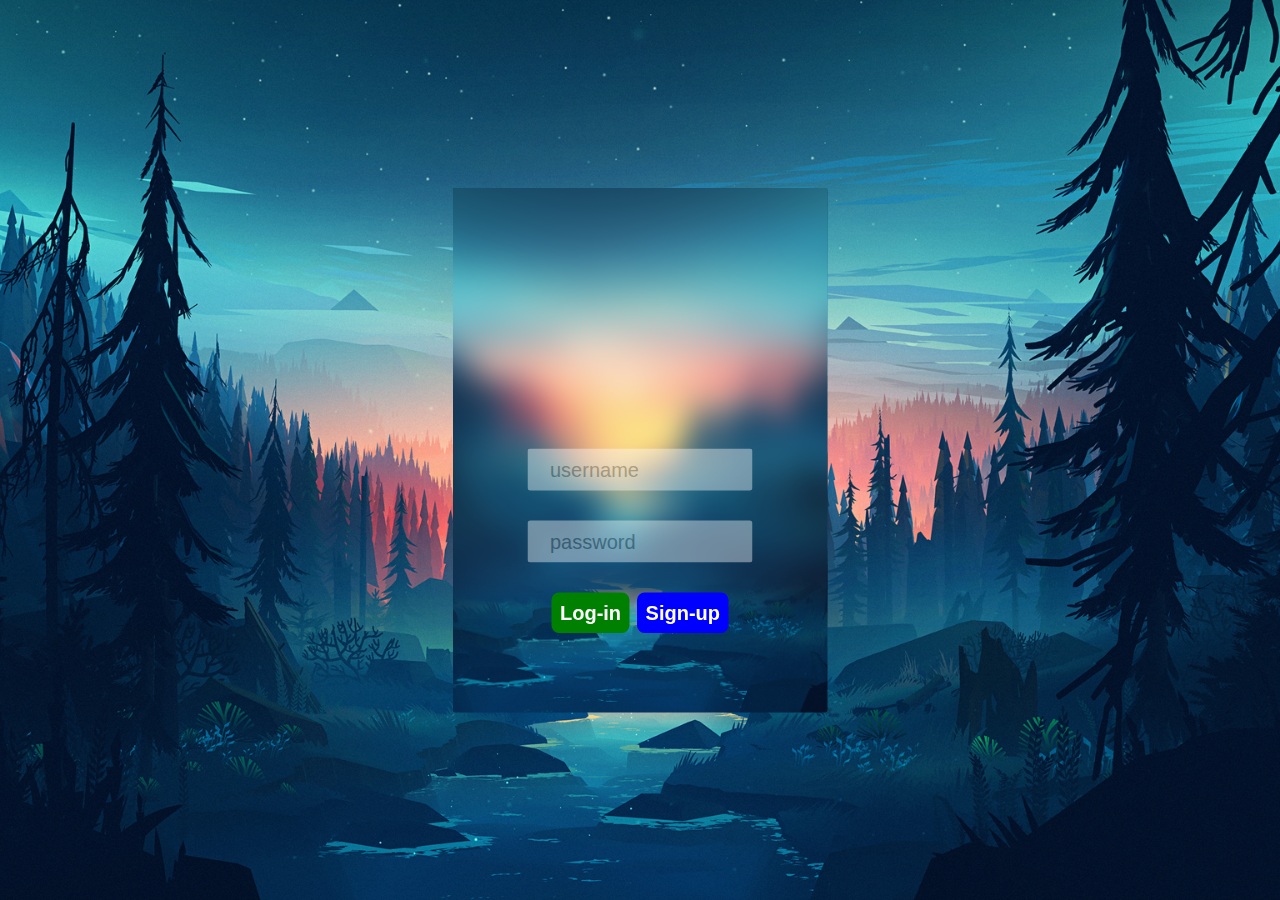
<file: index.html>
<!DOCTYPE html>
<html lang="en">
<head>
    <meta charset="UTF-8">
    <meta name="viewport" content="width=device-width, initial-scale=1.0">
    <title>login-signup</title>
    <link rel="stylesheet" href="./style/login.css">
    <script src="./script/script.js"></script>
</head>
<body>
    <div class="blurred-box">
        <!--  you dont need the user-login-box html  -->
        <!--  for demo purposes only and its shit  -->
        <div class="user-login-box">
          <span class="user-icon"></span>
          <p></p>
          <input id="uname" class="user-password" placeholder="username" type="text">
          <p></p>
          <input id="upass" class="user-password" placeholder="password" type="password">
          <p class="redalert" id="warning"></p>
          <button class="submitb" onclick="getInputValue();">Log-in</button>
          <button class="submita" onclick="signup();">Sign-up</button>
          
        </div>
        
        
      </div>
</body>
</html>
</file>
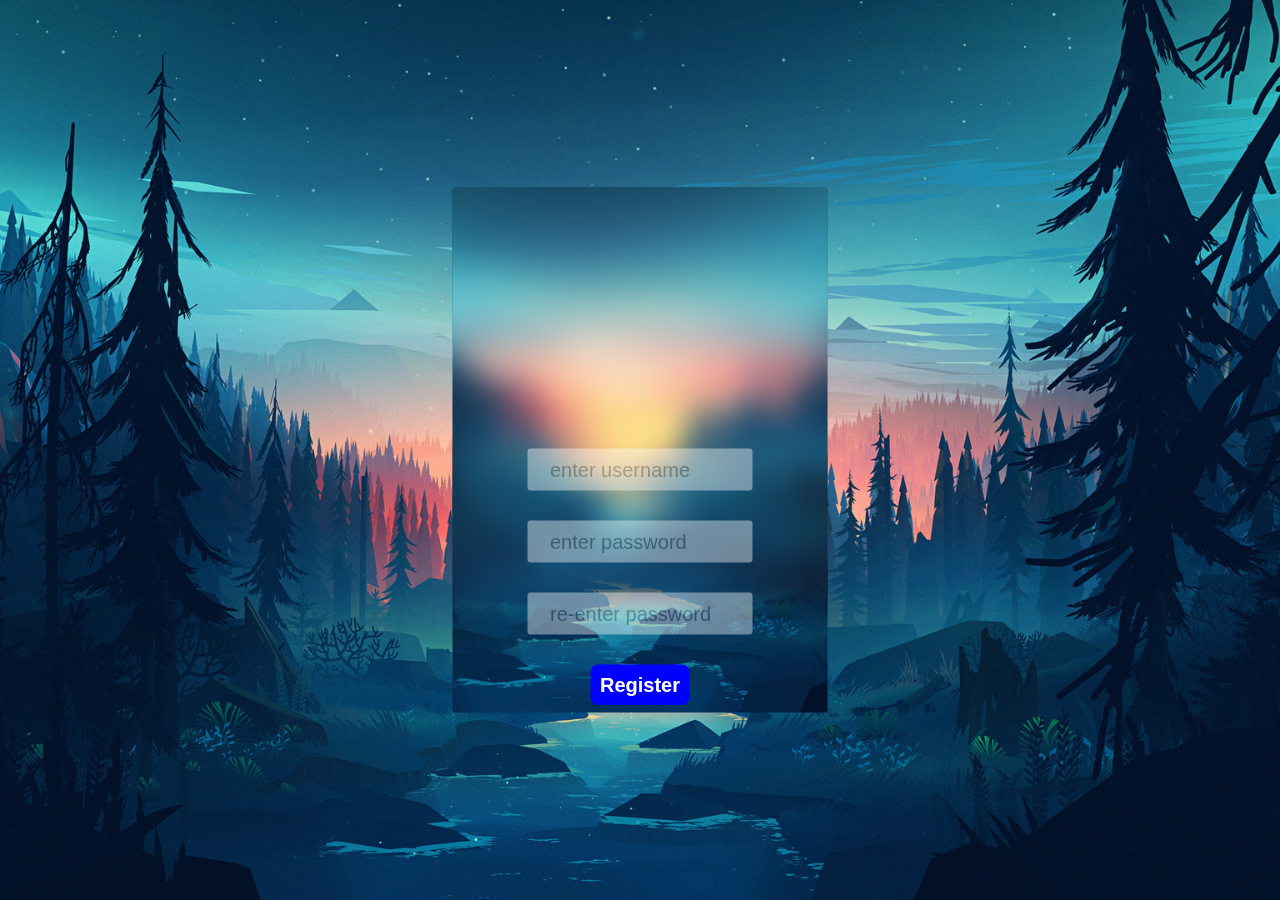
<file: signup.html>
<!DOCTYPE html>
<html lang="en">
<head>
    <meta charset="UTF-8">
    <meta name="viewport" content="width=device-width, initial-scale=1.0">
    <title>login-signup</title>
    <link rel="stylesheet" href="./style/login.css">
    <script src="./script/script.js"></script>
</head>
<body>
    <div class="blurred-box">
        <!--  you dont need the user-login-box html  -->
        <!--  for demo purposes only and its shit  -->
        <div class="user-login-box">
          <span class="user-icon"></span>
          <p></p>
          <input id="unamefill" class="user-password" placeholder="enter username" type="text">
          <p></p>
          <input id="upassfill" class="user-password" placeholder="enter password" type="password">
          <p></p>
          <input id="upassfillre" class="user-password" placeholder="re-enter password" type="password">
          <p class="redalert" id="warning"></p>
          
          <button class="submita" onclick="register();">Register</button>
          
        </div>
        
        
      </div>
</body>
</html>
</file>
<file: style/login.css>
@import url('https://fonts.googleapis.com/css2?family=Lexend+Deca&display=swap');

* {
    margin: 0;
    padding: 0;
}

html {
    width: 100vw;
    height: 100vh;

}


body {
    background-repeat: no-repeat;
    background-attachment: fixed;
    background-size: cover;
    background-position: top;
    background-image: url(./antelope_canyon-wallpaper-1920x1080.jpg );
    width: 100%;
    height: 100%;
    font-family: 'Lexend Deca', sans-serif;
    letter-spacing: 0.02em;
    font-weight: 400;
    -webkit-font-smoothing: antialiased;
}

.blurred-box {
    position: relative;
    width: 250px;
    height: 350px;
    top: calc(50% - 175px);
    left: calc(50% - 125px);
    background: inherit;
    border-radius: 2px;
    overflow: hidden;
    transform: scale(1.5);
}

.blurred-box:after {
    content: '';
    width: 300px;
    height: 300px;
    background: inherit;
    position: absolute;
    left: -25px;
    left position right: 0;
    top: -25px;
    top position bottom: 0;
    box-shadow: inset 0 0 0 200px rgba(255, 255, 255, 0.05);
    filter: blur(10px);
}



.user-login-box {
    position: relative;
    margin-top: 50px;
    text-align: center;
    z-index: 1;
}

.user-login-box>* {
    display: inline-block;
    width: 200px;
}

.user-icon {
    width: 100px;
    height: 100px;
    position: relative;
    border-radius: 50%;
    background-size: cover;
    background-image: url(https://i.pinimg.com/originals/33/b8/69/33b869f90619e81763dbf1fccc896d8d.jpg);
    background-repeat: no-repeat;
}

.user-name {
    margin-top: 15px;
    margin-bottom: 15px;
    color: white;
}

input.user-password {
    width: 120px;
    height: 18px;
    opacity: 0.4;
    border-radius: 2px;
    padding: 5px 15px;
    border: 0;
}

.submitb {
    max-width: max-content;
    border-style: none;
    padding: 6px;
    border-radius: 5px;
    font-weight: bolder;
    background-color: green;
    color: white;
}

.submitb:hover {
    background-color: darkgreen;
    color: white;
}

.user-password:focus {
    background-blend-mode: lighten;
}

.redalert {
    transform: scale(0.5);
    animation: shake 0.5s;
    animation-iteration-count: 3;
    color: red  ;
}

@keyframes shake {
    0% {
        transform: scale(0.5) translate(1px, 1px) rotate(0deg);
    }

    10% {
        transform: scale(0.5) translate(-1px, -1px) rotate(-1deg);
    }

    20% {
        transform: scale(0.5) translate(-1px, 0px) rotate(1deg);
    }

    30% {
        transform: scale(0.5) translate(1px, 1px) rotate(0deg);
    }

    40% {
        transform: scale(0.5) translate(1px, -1px) rotate(1deg);
    }

    50% {
        transform: scale(0.5) translate(-1px, 1px) rotate(-1deg);
    }

    60% {
        transform: scale(0.5) translate(-1px, 1px) rotate(0deg);
    }

    70% {
        transform: scale(0.5) translate(1px, 1px) rotate(-1deg);
    }

    80% {
        transform: scale(0.5) translate(-1px, -1px) rotate(1deg);
    }

    90% {
        transform: scale(0.5) translate(1px, 1px) rotate(0deg);
    }

    100% {
        transform: scale(0.5) translate(1px, -1px) rotate(-1deg);
    }
}
.submita {
    max-width: max-content;
    border-style: none;
    padding: 6px;
    border-radius: 5px;
    font-weight: bolder;
    background-color: blue;
    color: white;
}

.submita:hover {
    background-color: darkblue;
    color: white;
}
</file>
